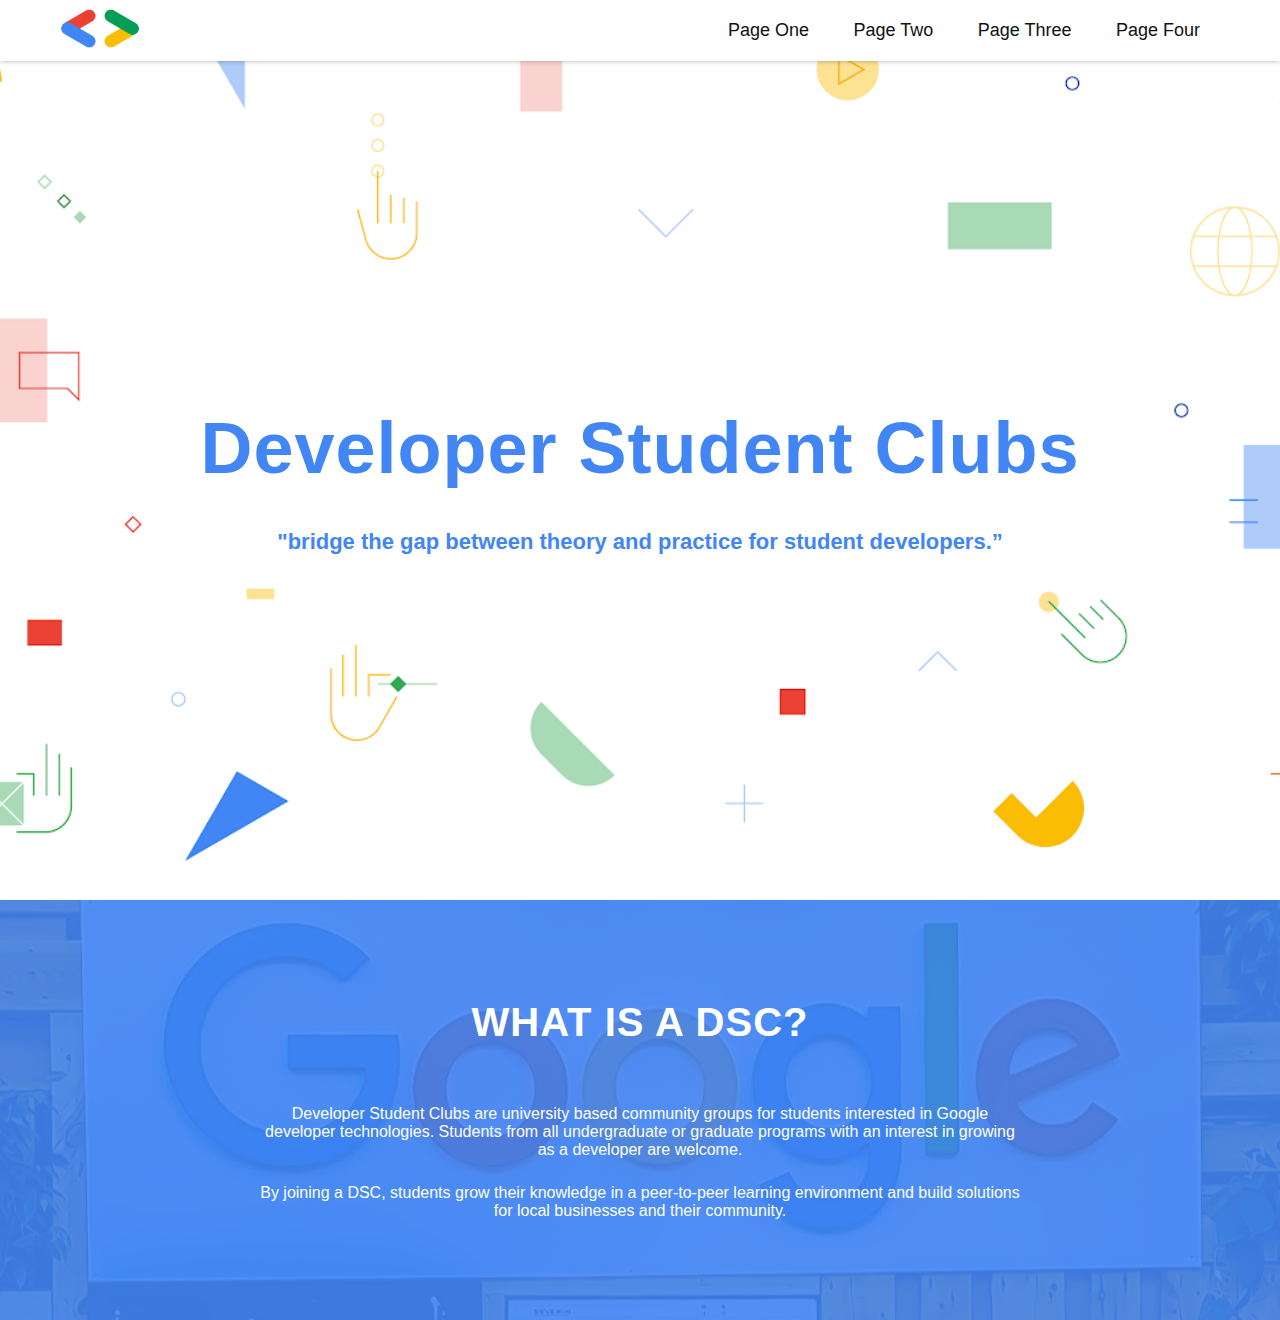
<file: p2-hero-banner/jake/index.html>
<!DOCTYPE html>
<html lang="en-US" prefix="og: http://ogp.me/ns#">
<head>
    <meta charset="utf-8" />
    <meta name="viewport" content="width=device-width, initial-scale=1, maximum-scale=1, user-scalable=no" />
    <title>Practice 1: Navbar</title>
    <link type="image/x-icon" rel="shortcut icon" href="favicon.ico" />
    <link type="text/css" rel="stylesheet" media="all" href="ui/css/style.css" />
</head>
	
<div class="site">
	<!-- Start Practice 1-->
	<header id="header">
		<div class="wrap">
			<nav id="main-nav">
				<a href="#" class="logo">
					<img src="ui/images/logo.png" alt="logo">
				</a>
				<ul id="main-menu">
					<li><a href="#">Page One</a></li>
					<li><a href="#">Page Two</a></li>
					<li><a href="#">Page Three</a></li>
					<li><a href="#">Page Four</a></li>
				</ul>
			</nav>
		</div>
	</header>
	<!-- End Practice 1 -->
	<!-- Start Practice 2 -->
	<div id="main">
		<div id="hero-banner" style="background-image: url(ui/images/banner.png)">
			<div class="wrap">
				<h1>Developer Student Clubs</h1>
				<h2>"bridge the gap between theory and practice for student developers.”</h2>
			</div>
		</div>
		<div class="home-about" style="background-image: url(ui/images/about.jpg)">
			<div class="overlay overlay-blue"></div>
			<div class="wrap">
				<h2>WHAT IS A DSC?</h2>
				<p>Developer Student Clubs are university based community groups for students interested in Google developer technologies. Students from all undergraduate or graduate programs with an interest in growing as a developer are welcome.</p>
				<p>By joining a DSC, students grow their knowledge in a peer-to-peer learning environment and build solutions for local businesses and their community.</p>
			</div>
		</div>
	</div>
	<!-- End Practice 2 -->
</div>
</file>
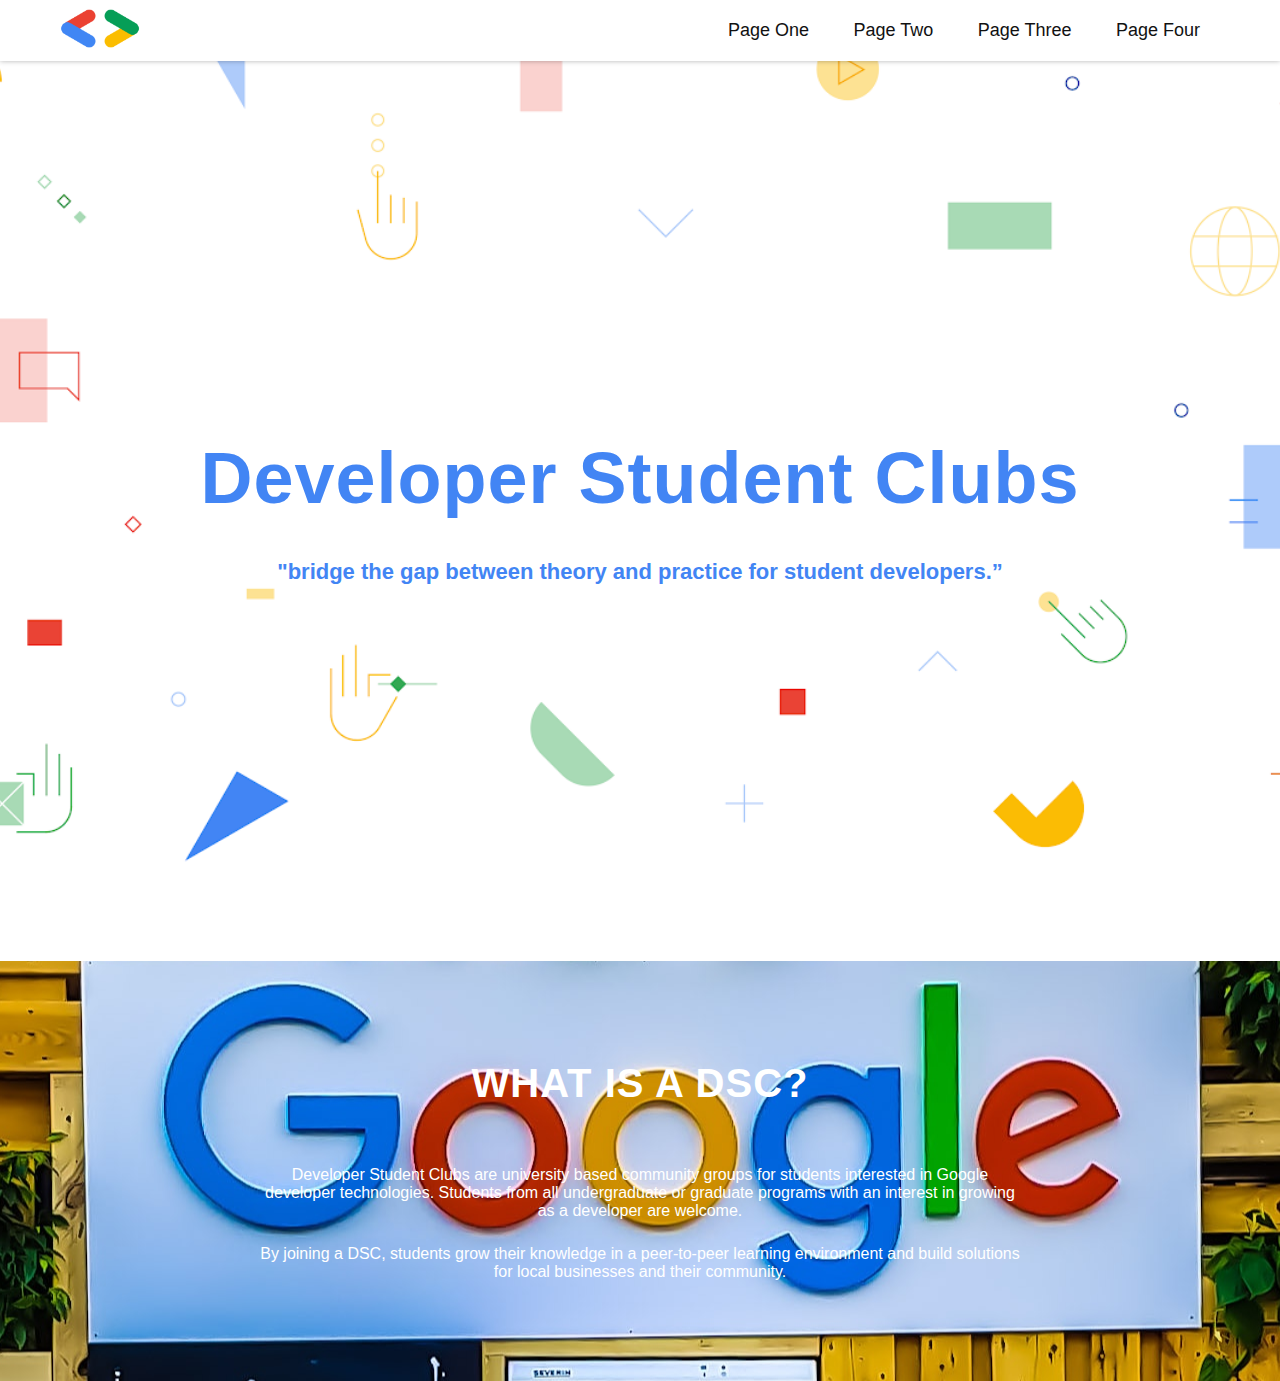
<file: p2-practice/kristin/index.html>
<!DOCTYPE html>
<html lang="en-US" prefix="og: http://ogp.me/ns#">
<head>
    <meta charset="utf-8" />
    <meta name="viewport" content="width=device-width, initial-scale=1, maximum-scale=1, user-scalable=no" />
    <title>Practice 1: Navbar</title>
    <link type="image/x-icon" rel="shortcut icon" href="favicon.ico" />
    <link type="text/css" rel="stylesheet" media="all" href="ui/css/style.css" />
</head>

<div class="site">
	<!-- Start Practice 1-->
	<header id="header">
		<div class="wrap">
			<nav id="main-nav">
				<a href="#" class="logo">
					<img src="ui/images/logo.png" alt="logo">
				</a>
				<ul id="main-menu">
					<li><a href="#">Page One</a></li>
					<li><a href="#">Page Two</a></li>
					<li><a href="#">Page Three</a></li>
					<li><a href="#">Page Four</a></li>
				</ul>
			</nav>
		</div>
	</header>
	<!-- End Practice 1 -->
	<!-- Start Practice 2 -->
	<div id="main">
		<div id="hero-banner" style="background-image: url(ui/images/banner.png)">
			<div class="wrap">
				<h1>Developer Student Clubs</h1>
				<h2>"bridge the gap between theory and practice for student developers.”</h2>
			</div>
		</div>
		<div class="home-about" style="background-image: url(ui/images/about.jpg)">
			<div class="overlay overlay-blue"></div>
			<div class="wrap">
				<h2>WHAT IS A DSC?</h2>
				<p>Developer Student Clubs are university based community groups for students interested in Google developer technologies. Students from all undergraduate or graduate programs with an interest in growing as a developer are welcome.</p>
				<p>By joining a DSC, students grow their knowledge in a peer-to-peer learning environment and build solutions for local businesses and their community.</p>
			</div>
		</div>
	</div>
	<!-- End Practice 2 -->
</div>
</file>
<file: p2-hero-banner/jake/ui/css/style.css>
@charset "UTF-8";
/* ========================================================================= */
/* !RESETS AND DEFAULTS */
/* ========================================================================= */
html,body,div,object,iframe,h1,h2,h3,h4,h5,h6,p,blockquote,pre,abbr,address,cite,code,del,dfn,img,ins,kbd,q,samp,var,hr,acronym,dl,dt,dd,ol,ul,li,pre,fieldset,form,label,legend,table,caption,tbody,tfoot,thead,tr,th,td,article,aside,canvas,details,figcaption,figure,footer,header,hgroup,menu,nav,section,summary,time,mark,audio,video{border:0;outline:0;font-style:normal;font-weight:400;font-size:100%;vertical-align:baseline;margin:0;padding:0;-webkit-text-size-adjust:100%;}em,strong,b,i,a,span,sub,sup,small{border:0;outline:0;font-size:100%;vertical-align:baseline;margin:0;padding:0}a:focus{outline:0}:focus,:active{outline:none;outline:0}::-moz-focus-inner{outline:none}article,aside,details,figcaption,figure,footer,header,hgroup,menu,nav,section{display:block}li{list-style:none}a{text-decoration:none}blockquote:before,blockquote:after,q:before,q:after{content:""}table{border-collapse:collapse;border-spacing:0}hr{display:block;height:1px;border-top:1px solid #000;color:#000}input,select{vertical-align:middle;}sub{vertical-align:sub;font-size:smaller;line-height:0px}sup{vertical-align:super;font-size:smaller;line-height:0px}input,button,textarea,select,label,img{display:inline-block;max-width:100%;height:auto;}input,button,textarea,select,optgroup,option{font-family:inherit;font-size:inherit;font-style:inherit;font-weight:inherit;}input,button,textarea,select{-webkit-appearance: none;}textarea{resize:none;}button,a span{cursor:pointer}button{border:0;text-align:center;}button::-moz-focus-inner{padding:0;border:0;}table{table-layout:fixed;}a[href^=tel]{ color:inherit;}
#no_ie6 { width: 100%; height: 40px; overflow: hidden; border-bottom: 2px solid #000; }
/* != FONT SMOOTHING */ body,input,button,textarea{-webkit-font-smoothing:antialiased;-moz-osx-font-smoothing: grayscale;}
/* != BACKGROUND POSITION AND BOX SIZING */*, *:before, *:after { box-sizing: border-box; background-position: center; background-repeat: no-repeat;}

html, body {
	font-family: sans-serif;
}

.wrap {
	width: 100%;
	max-width: 1200px;
	margin: 0 auto;
	padding: 0 20px;
}

/* ============================
Practice 1
============================ */
#header {
	position: relative;
	box-shadow: 0 0 5px rgba(0,0,0,0.3);
}

#main-nav {
	display: flex;
	align-items: center;
	justify-content: space-between;
}

#main-nav .logo {
	display: block;
	width: 80px;
}

#main-menu li {
	display: inline-block;
}

#main-menu li a {
	display: block;
	padding: 20px;
	color: #111;
	font-size: 18px;
	transition: 0.3s;
}

#main-menu li a:hover {
	background-color: #4285f4;
	color: #fff;
}

/* ============================
Practice 2
============================ */
.overlay {
	position: absolute;
	top: 0;
	left: 0;
	width: 100%;
	height: 100%;
	opacity: 0.9;
	z-index: 0;
}

.overlay.overlay-blue {
	background-color: #4285f4;
}

#hero-banner {
	display: flex;
	justify-content: center;
	min-height: calc(100vh - 61px);
	align-items: center;
	background-size: cover;
	background-position: center center;
	background-attachment: fixed;
	background-repeat: no-repeat;
	color: #4285f4;
	text-align: center;
}

#hero-banner h1 {
	font-size: 72px;
	font-weight: 600;
	letter-spacing: 1px;
}

#hero-banner h2 {
	margin-top: 40px;
	font-size: 22px;
	font-weight: 600;
}

.home-about {
	position: relative;
	padding: 100px 0;
	color: #fff;
	text-align: center;
}

.home-about .wrap {
	position: relative;
	max-width: 800px;
	z-index: 1;
}

.home-about h2 {
	margin-bottom: 60px;
	font-size: 40px;
	font-weight: 600;
	text-transform: uppercase;
	letter-spacing: 1px;
}

.home-about p {
	margin-top: 25px;
	font-weight: 300;
}
/* ============================
Media Query for Responsive Style
============================ */
@media screen and (max-width: 768px) {
	#main-nav {
		display: block;
		padding:  10px 0;
	}
	
	#main-nav .logo {
		margin: 0 auto;
	}

	#main-menu {
		text-align: center;
	}
	#main-menu li a {
		padding: 10px;
		font-size: 16px;
	}
	
	#hero-banner {
		min-height: 500px;
	}
	
	#hero-banner h1 {
		font-size: 48px;
	}

	#hero-banner h2 {
		font-size: 18px;
	}
	
	.home-about {
		position: relative;
		padding: 80px 0;
		color: #fff;
		text-align: center;
	}
	
	.home-about h2 {
		font-size: 32px;
	}
	
	.home-about p {
		margin-top: 20px;
	}
}
</file>
<file: p2-practice/kristin/ui/css/style.css>
@charset "UTF-8";
/* ========================================================================= */
/* !RESETS AND DEFAULTS */
/* ========================================================================= */
html,body,div,object,iframe,h1,h2,h3,h4,h5,h6,p,blockquote,pre,abbr,address,cite,code,del,dfn,img,ins,kbd,q,samp,var,hr,acronym,dl,dt,dd,ol,ul,li,pre,fieldset,form,label,legend,table,caption,tbody,tfoot,thead,tr,th,td,article,aside,canvas,details,figcaption,figure,footer,header,hgroup,menu,nav,section,summary,time,mark,audio,video{border:0;outline:0;font-style:normal;font-weight:400;font-size:100%;vertical-align:baseline;margin:0;padding:0;-webkit-text-size-adjust:100%;}em,strong,b,i,a,span,sub,sup,small{border:0;outline:0;font-size:100%;vertical-align:baseline;margin:0;padding:0}a:focus{outline:0}:focus,:active{outline:none;outline:0}::-moz-focus-inner{outline:none}article,aside,details,figcaption,figure,footer,header,hgroup,menu,nav,section{display:block}li{list-style:none}a{text-decoration:none}blockquote:before,blockquote:after,q:before,q:after{content:""}table{border-collapse:collapse;border-spacing:0}hr{display:block;height:1px;border-top:1px solid #000;color:#000}input,select{vertical-align:middle;}sub{vertical-align:sub;font-size:smaller;line-height:0px}sup{vertical-align:super;font-size:smaller;line-height:0px}input,button,textarea,select,label,img{display:inline-block;max-width:100%;height:auto;}input,button,textarea,select,optgroup,option{font-family:inherit;font-size:inherit;font-style:inherit;font-weight:inherit;}input,button,textarea,select{-webkit-appearance: none;}textarea{resize:none;}button,a span{cursor:pointer}button{border:0;text-align:center;}button::-moz-focus-inner{padding:0;border:0;}table{table-layout:fixed;}a[href^=tel]{ color:inherit;}
#no_ie6 { width: 100%; height: 40px; overflow: hidden; border-bottom: 2px solid #000; }
/* != FONT SMOOTHING */ body,input,button,textarea{-webkit-font-smoothing:antialiased;-moz-osx-font-smoothing: grayscale;}
/* != BACKGROUND POSITION AND BOX SIZING */*, *:before, *:after { box-sizing: border-box; background-position: center; background-repeat: no-repeat;}

html, body {
	font-family: sans-serif;
}

.wrap {
	width: 100%;
	max-width: 1200px;
	margin: 0 auto;
	padding: 0 20px;
}

/* ============================
Practice 1
============================ */
#header {
	position: relative;
	box-shadow: 0 0 5px rgba(0,0,0,0.3);
}

#main-nav {
	display: flex;
	align-items: center;
	justify-content: space-between;
}

#main-nav .logo {
	display: block;
	width: 80px;
}

#main-menu li {
	display: inline-block;
}

#main-menu li a {
	display: block;
	padding: 20px;
	color: #111;
	font-size: 18px;
	transition: 0.3s;
}

#main-menu li a:hover {
	background-color: #4285f4;
	color: #fff;
}

/* ============================
Practice 2
============================ */

.overlay {
    position: absolute;
    width: 100%;
}

.overlay.overlay-blue {
    background-color: #4285f4;
}

#hero-banner {
    align-items: center;
    background: no-repeat center center fixed;
    background-size: cover;
    display: flex;
    justify-content: center;
    color: #4285f4;
    text-align: center;
    height: 900px;
}

#hero-banner h1 {
    font-size: 72px;
	font-weight: 600;
	letter-spacing: 1px;
}

#hero-banner h2 {
    margin-top: 40px;
	font-size: 22px;
	font-weight: 600;
}

.home-about {
    height: 420px;
    padding: 100px 0;
    text-align: center;
    color: #fff;
}

.home-about .wrap {
    max-width: 800px;
}

.home-about h2 {
    font-size: 40px;
	font-weight: 600;
	text-transform: uppercase;
    margin-bottom: 60px;
    letter-spacing: 1px;
}

.home-about p {
    font-weight: 300;
    margin-top: 25px;
}

/* ============================
Media Query for Responsive Style
============================ */
@media screen and (max-width: 768px) {
	#main-nav {
		display: block;
		padding:  10px 0;
	}

	#main-nav .logo {
		margin: 0 auto;
	}

	#main-menu {
		text-align: center;
	}
	#main-menu li a {
		padding: 10px;
		font-size: 16px;
	}

	#hero-banner {
		min-height: 500px;
	}

	#hero-banner h1 {
		font-size: 48px;
	}

	#hero-banner h2 {
		font-size: 18px;
	}

	.home-about {
		position: relative;
		padding: 80px 0;
		color: #fff;
		text-align: center;
	}

	.home-about h2 {
		font-size: 32px;
	}

	.home-about p {
		margin-top: 20px;
	}
}
</file>
